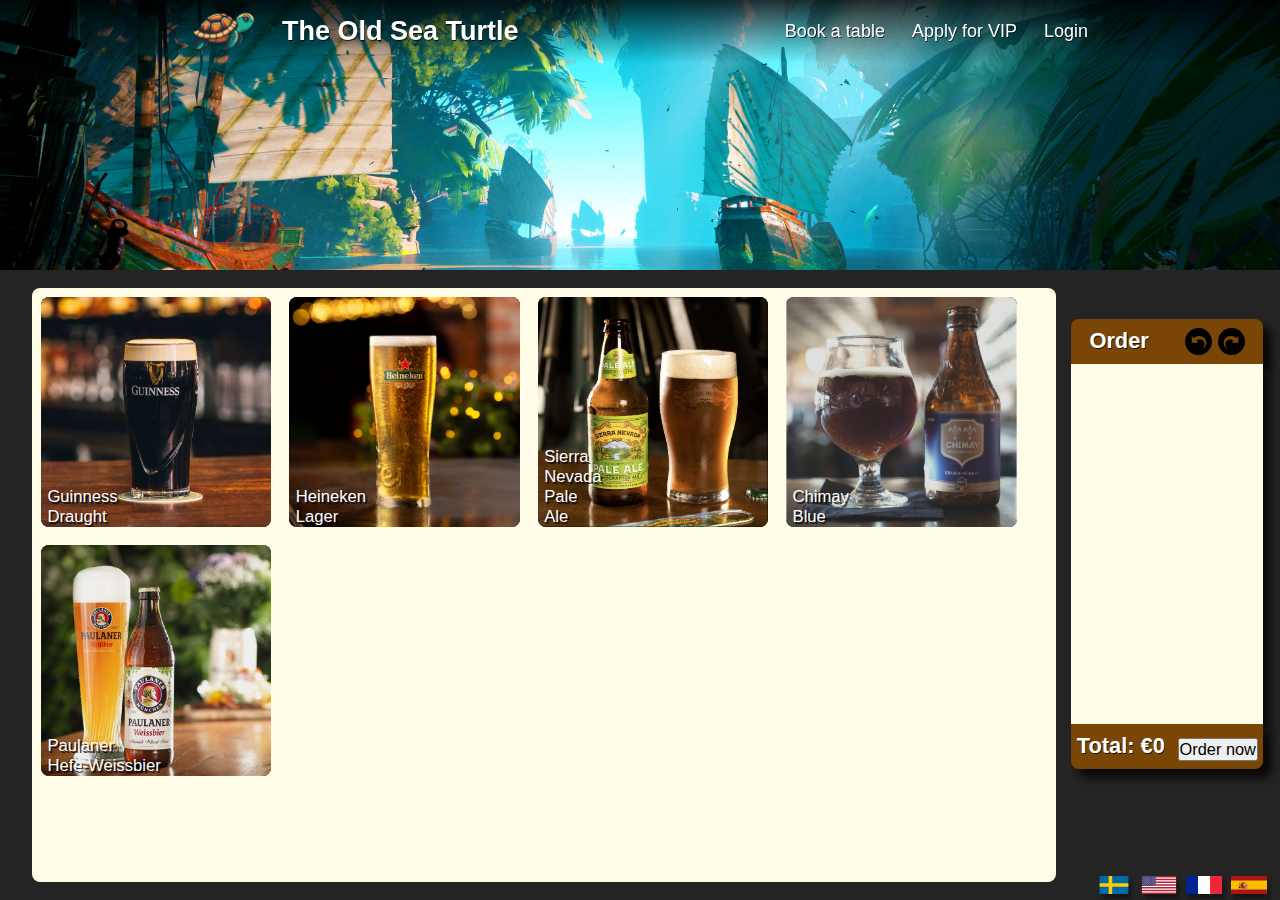
<file: index.html>
<!DOCTYPE html>

<html lang="en">
    <head>
        <meta name="viewport" content="width=device-width, initial-scale=1, maximum-scale=1" charset="UTF-8"/>
        <title>The Old Sea Turtle</title>
        <base href=".">

        <!-- Load databases -->
        <script type="module" src="res/json/DB/Users.js"></script>
        <script src="res/json/DB/Beverages.js"></script>
        <script src="res/json/DB/Stock.js"></script>

        <!-- Load libraries -->
        <script src="https://code.jquery.com/jquery-3.7.1.min.js"></script>
        <script type="module" src="res/json/PageHandler.js"></script>

        <!-- Load stylesheets -->
        <link rel="stylesheet" type="text/css" media="screen" href="res/css/style.css?version=1.0.0">
    </head>
    <body>
    </body>
</html>
</file>
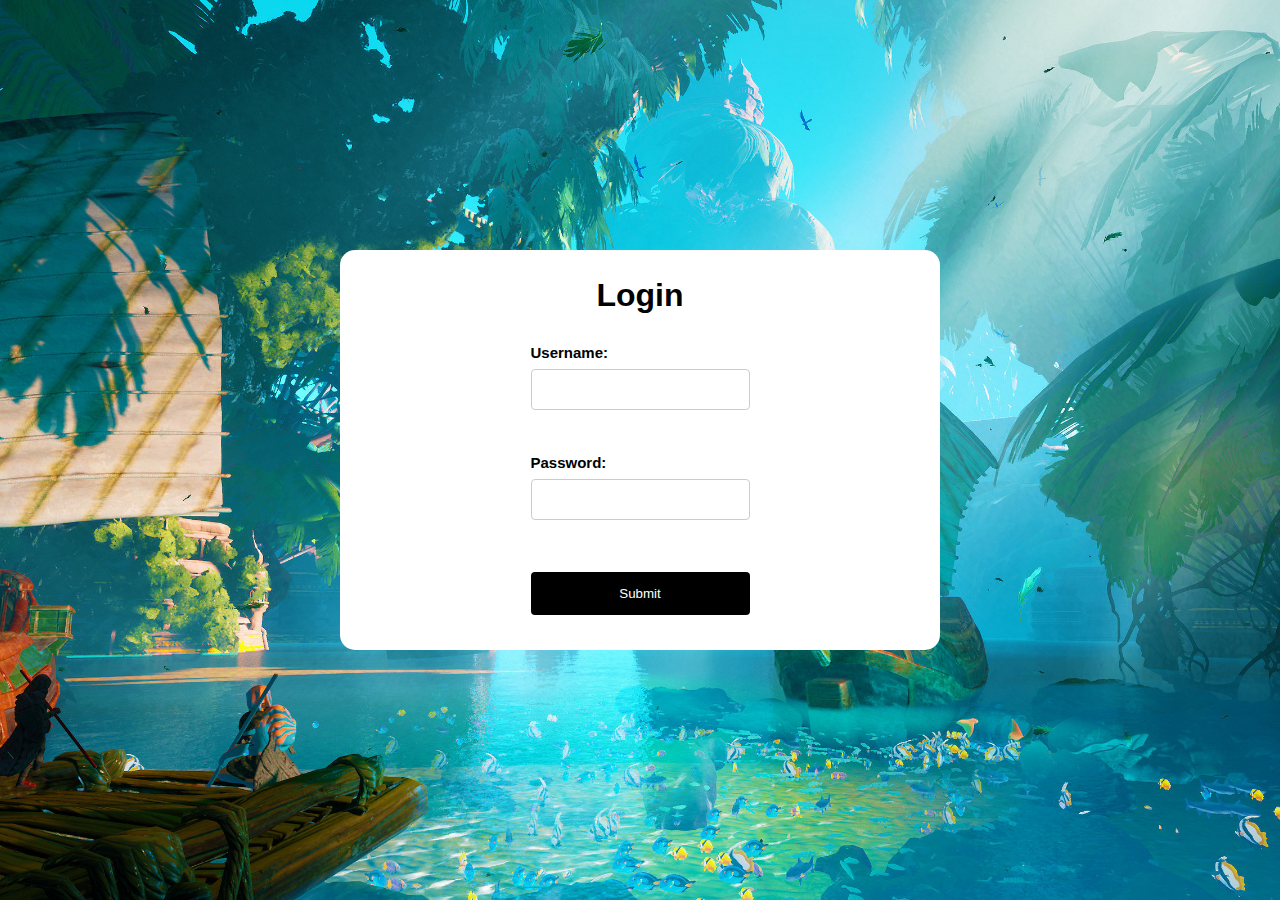
<file: src/Login_logout/Login.html>
<!DOCTYPE html>
<html lang="en">
    <head>
        <meta charset="UTF-8" />
        <meta name="viewport" content="width=device-width, initial-scale=1.0" />
        <title>Login</title>
        <link rel="stylesheet" href="Style.css" />
    </head>
    <body>
        <div class="container">
            <h1 id="login-header">Login</h1>
            <form>
                <label for="username">Username:</label>
                <input type="text" id="username" name="username"><br><br>
                <label for="password">Password:</label> 
                <input type="text" id="password" name="password"><br><br>
                <input type="submit" value="Submit">
            </form>
        </div>
        <script type="module" src="Login.js"></script>
        <script type="module" src="DBLoaded.js"></script>
    </body>
</html>
</file>
<file: res/css/style.css>
/* ===================================================================================================== */
/* Samuel Möller, 2024                                                                                   */
/*                                                                                                       */
/* ===================================================================================================== */

/* this is an ultrawide stylesheet in disguise */

/* ===================================================================================================== */
/* || COLORS                                                                                             */
/* ===================================================================================================== */

:root {
    --dutchman-gray: #242424;
    --dutchman-dark-gray: #161616;
    --dutchman-brown: #7A4605;
    --dutchman-cream: #FFFDE8;
    --dutchman-dark-red: #6e0000;
}

/* ===================================================================================================== */
/* || GENERAL                                                                                            */
/* ===================================================================================================== */
* {
    font-size: 3vmin;
    box-sizing: border-box;
    padding: 0;
    margin: 0;
}

html, body {
    max-width: 100%;
    overflow-x: hidden; /* Potential for serious tomfoolery */
    height: 100%;
}

title {
    display: none;
}

body {
    display: flex;
    flex-flow: column nowrap;
    align-items: center;
    background-size: cover;
    background-color: var(--dutchman-gray);
    font-family: 'Franklin Gothic Medium', 'Arial Narrow', Arial, sans-serif;
    text-shadow: 0.03em 0.03em rgba(0, 0, 0, 0.75);
    color: white;
    width: 100%;
}

/* ===================================================================================================== */
/* || HEADER                                                                                             */
/* ===================================================================================================== */
header,
.header-content {
    display: flex;
    position: fixed;
    top: 0;
    left: 0;
    z-index: 1;
    display: flex;
    flex-flow: row nowrap;
    align-items: center;
    justify-content: center;
    overflow: auto;
    width: 100%;
    max-height: 10%;
    background-image: linear-gradient(to bottom, rgba(0, 0, 0, 0.8), rgba(0, 0, 0, 0));
}
    .header-content {
        justify-content: start;
        padding-left: 15vw;
        padding-right: 15vw;
    }
        #header-content-left {
            display: inherit;
            align-items: center;
            justify-content: flex-start;
            flex: 0 0 50%;
            gap: 3vmin;
        }
            #header-content-left img,
            #header-content-left h1 {
                cursor: pointer;
            }

            #header-content-left img {
                width: 7vmin;
                height: 7vmin;
            }

        #header-content-right {
            display: inherit;
            align-items: center;
            justify-content: flex-end;
            flex: 0 0 50%;
            gap: 3vmin;
        }
            #header-content-right p {
                font-size: 2vmin;
            }

            #headerLogin,
            #headerInventory {
                cursor: pointer;
            }

/* ===================================================================================================== */
/* || FOOTER                                                                                             */
/* ===================================================================================================== */
footer,
.footer-content {
    display: flex;
    position: fixed;
    bottom: 0;
    left: 0;
    z-index: 1;
    display: flex;
    flex-flow: row nowrap;
    align-items: center;
    justify-content: center;
    width: 100%;
    max-height: 10%;
    /* background-image: linear-gradient(to top, rgba(0, 0, 0, 0.8), rgba(0, 0, 0, 0)); */
}

.footer-content {
    justify-content: start;
    padding-left: 1vw;
    padding-right: 1vw;
    padding-bottom: 0.5vw;

}

#footer-content-left {
    display: inherit;
    align-items: center;
    justify-content: flex-start;
    flex: 0 0 50%;
    gap: 3vmin;
}

#footer-content-right {
    display: inherit;
    align-items: center;
    justify-content: flex-end;
    flex: 0 0 50%;
    gap: 1vmin;
}
    #footer-content-right img {
        width: 4vmin;
        height: 2vmin;
        filter: drop-shadow(3px 5px 2px rgb(0 0 0 / 0.4));
    }

/* ===================================================================================================== */
/* || MAIN CONTENT                                                                                       */
/* ===================================================================================================== */
main {
    display: flex;
    flex-flow: column nowrap;
    align-items: center;
    justify-content: flex-start;
    width: 100%;
    height: 100%;
}

/* ===================================================================================================== */
/* || HERO                                                                                          */
/* ===================================================================================================== */
#hero,
#hero-img {
    width: 100%;
    height: 30vmin;
    margin-bottom: 2vmin;
    object-fit: cover;
}


/* ===================================================================================================== */
/* || ORDERING                                                                                           */
/* ===================================================================================================== */
#orderContent {
    position: relative;
    top: 0;
    left: -7.5%;
    display: block;
    width: 80%;
    height: 100%;
}

#orderBackground {
    position: relative;
    display: flex;
    flex-flow: row wrap;
    align-content: flex-start;
    overflow: auto;
    top: 0;
    left: 0;
    background-color: var(--dutchman-cream);
    width: 100%;
    height: 66vmin;
    border-radius: 0.3em;
    gap: 2vmin;
    padding: 1vmin;
}

.beverageItemContainer {
    position: relative;
    top: 0;
    left: 0;
    display: flex;
    flex-flow: column nowrap;
    align-items: center;
    justify-content: flex-end;
    height: 18vw;
    width: 18vw;
    cursor: default;
    user-select: none;
    background-color: black;
    border-radius: 0.3em;
     /* width: 23%;
    height: 28.031%; */
}
    .beverageItemContainer img, 
    .beverageItemContainer p {
        pointer-events: none;
    }

    .beverageItemContainer img {
        position: absolute;
        top: 0;
        left: 0;
        width: 100%;
        height: 100%;
        border-radius: 0.3em;
    }
    .beverageItemContainer p {
        font-size: 1.3vw;
        z-index: 10;
        font-family: 'Arial Black', 'Tahoma', Arial, sans-serif;
        word-spacing: 100vw; /* Force line break after every word */
        padding-left: 0.5vw;
        text-shadow: 0.1em 0.1em rgba(0, 0, 0, 0.75);
    }

/* ===================================================================================================== */
/* || BASKET                                                                                             */
/* ===================================================================================================== */

#orderBasket {
    visibility: visible;
    position: absolute;
    top: 5%;
    left: 100%;
    margin-left: 1.5%;
    display: flex;
    flex-flow: column nowrap;
    align-items: center;
    justify-content: start;
    width: 15vmax;
    height: 50vmin;
}
    #orderBasket h2{
        font-size: calc(1vw + 1vh);
    }
#orderBasketHeader {
    display: flex;
    align-items: center;
    justify-content: space-around;
    width: 100%;
    height: 10%;
    background-color: var(--dutchman-brown);
    border-top-left-radius: 0.3em;
    border-top-right-radius: 0.3em;
    box-shadow: 0.3em 0.3em 0.3em rgba(0, 0, 0, 0.75);
}
    #orderBasketHeader img {
        width: 3vmin;
        height: 3vmin;
    }

#orderBasketHeader-R {
    display: flex;
    align-content: center;
    gap: 0.5vw;
}

#orderBasketContent {
    display: flex;
    flex-flow: column nowrap;
    overflow: auto;
    width: 100%;
    height: 80%;
    background-color: var(--dutchman-cream);
    box-shadow: 0.3em 0.3em 0.3em rgba(0, 0, 0, 0.75);
    padding-top: 0.4vw;
}
#orderBasketFooter {
    display: flex;
    flex-flow: row nowrap;
    align-items: center;
    justify-content: space-around;
    gap: 1%;
    width: 100%;
    height: 10%;
    background-color: var(--dutchman-brown);
    border-bottom-left-radius: 0.3em;
    border-bottom-right-radius: 0.3em;
    box-shadow: 0.3em 0.3em 0.3em rgba(0, 0, 0, 0.75);
}
    #orderBasketFooter button,
    #orderBasketFooter h2 {
        height: 100%;
        justify-content: center;
        align-items: center;
        flex: 0 0 40%;  /* (11/2): This is a temporary fix.     */
                        /* (19/3): It was not a temporary fix.  */
    }
#orderBasketFooter-L h2 {
    font-size: calc(1vw + 1vh);
}

#orderBasketFooter-R button {
    font-size: calc(0.75vw + 0.75vh);
}

.basketItem {
    flex-flow: row nowrap;
    gap: 0.4vw;
    color: black;
    text-shadow: none;
    white-space: nowrap;
    margin-bottom: 0.1vw;
    margin-top: 0.1vw;
    margin-left: 0.4vw;
    margin-right: 0.4vw;
    border: 0.05vw solid;
    padding: 0.2vw;
    background-color: white;
}
    .basketItem p {
        font-size: 0.8vw;
        font-weight: bold;
    }
/* ===================================================================================================== */
/* || FOOTER                                                                                             */
/* ===================================================================================================== */
footer {
    display: flex;
    flex-flow: row nowrap;
    align-items: center;
    justify-content: space-between;
    width: 100%;
    height: 2vmin;
}

/* ===================================================================================================== */
/* || INVENTORY                                                                                          */
/* ===================================================================================================== */
#inventoryContent {
    width: 95%;
    overflow: auto;
    border: 1px solid white;
}

/* Basic styles for tables */
table {
    width: 100%; /* Table width is 100% */
    border-collapse: collapse; /* Borders collapse to a single line */
    border: 1px solid;
    margin-bottom: 20px; /* Margin at the bottom of the table */
}

/* Basic styles for th and td inside tables */
th, td {
    text-align: left; /* Text aligned to the left */
    padding: 10px; /* Padding */
    border-bottom: 1px solid #ddd; /* Bottom border */
}

/* Styles for table headers */
th {
    background-color: var(--dutchman-gray); /* Dark grey background */
    color: white; /* White text */
}

/* Styles when hovering over table rows */
tr:hover {
    background-color: var(--dutchman-dark-gray); /* Light grey background */
}

/* Styles for the notification at the bottom */
#notification {
    color: red; /* Red text */
    margin-bottom: 20px; /* Margin at the bottom */
}

/* Basic styles for buttons */
button.remove-item {
    background-color: #e74c3c; /* Red background */
    color: white; /* White text */
    border: none; /* No border */
    padding: 5px 10px; /* Padding */
    cursor: pointer; /* Cursor becomes a hand icon */
    transition: background-color 0.3s; /* Transition effect for background color */
}

/* Styles for buttons on hover */
button.remove-item:hover {
    background-color: #c0392b; /* Dark red background */
}

/* Styles for rows indicating low stock */
.low-stock {
    background-color: var(--dutchman-dark-red); /* Pale red background */
}

#inventoryContent-sub {
    display: flex;
    flex-flow: row nowrap;
    justify-content: center;
    width: 100%;
    gap: 10%;
}

#inventoryContent-UndoRedo {
    display: flex;
    justify-content: flex-start;
    gap: 5%;
    flex-flow: column nowrap;
    padding-top: 4vmin;
}
    #inventoryContent-UndoRedo button {
        height: 5vmin;
        width: 15vmin;
    }

/* ===================================================================================================== */
/* || LOGIN                                                                                          */
/* ===================================================================================================== */
.loginContainer{
    display: flex;
    flex-direction: column;
    align-items: center;
    justify-content: center;
    height: 400px;
    width: 600px;
    background-color: var(--dutchman-dark-gray);
    border-radius: 15px;
    padding: 20px;
}

form{
    display: flex;
    flex-direction: column;
}

label{
    font-size: 15px;
    font-weight: bold;
    /* font-family: Arial, Helvetica, sans-serif; */
}

input[type=text],
input[type=password] {
    width: 100%;
    padding: 12px 20px;
    margin: 8px 0;
    display: inline-block;
    border: 1px solid #ccc;
    border-radius: 4px;
    box-sizing: border-box;
}

input[type=submit] {
    width: 100%;
    background-color: black;
    color: white;
    padding: 14px 20px;
    margin: 8px 0;
    border: none;
    border-radius: 4px;
    cursor: pointer;
}
</file>
<file: src/Login_logout/Style.css>
*{
    margin: 0;
    padding: 0;
    box-sizing: border-box;
}

 body{
    background-image: url(../cartoon-ships.jpg);
    background-repeat: no-repeat;
    background-position: center;
    background-size: cover;
    display: grid;
    place-items: center;
    height: 100vh;
 }

 .container{
    display: flex;
    flex-direction: column;
    align-items: center;
    justify-content: center;
    height: 400px;
    width: 600px;
    background-color:white;
    border-radius: 15px;
    padding: 20px;
 }

 h1{
   font-family: Arial, Helvetica, sans-serif;
   padding-bottom: 30px;
 }

form{
   display: flex;
   flex-direction: column;
}

label{
   font-size: 15px;
   font-weight: bold;
   font-family: Arial, Helvetica, sans-serif;
}

input[type=text], select {
   width: 100%;
   padding: 12px 20px;
   margin: 8px 0;
   display: inline-block;
   border: 1px solid #ccc;
   border-radius: 4px;
   box-sizing: border-box;
 }

input[type=submit] {
   width: 100%;
   background-color: black;
   color: white;
   padding: 14px 20px;
   margin: 8px 0;
   border: none;
   border-radius: 4px;
   cursor: pointer;
 }
</file>
